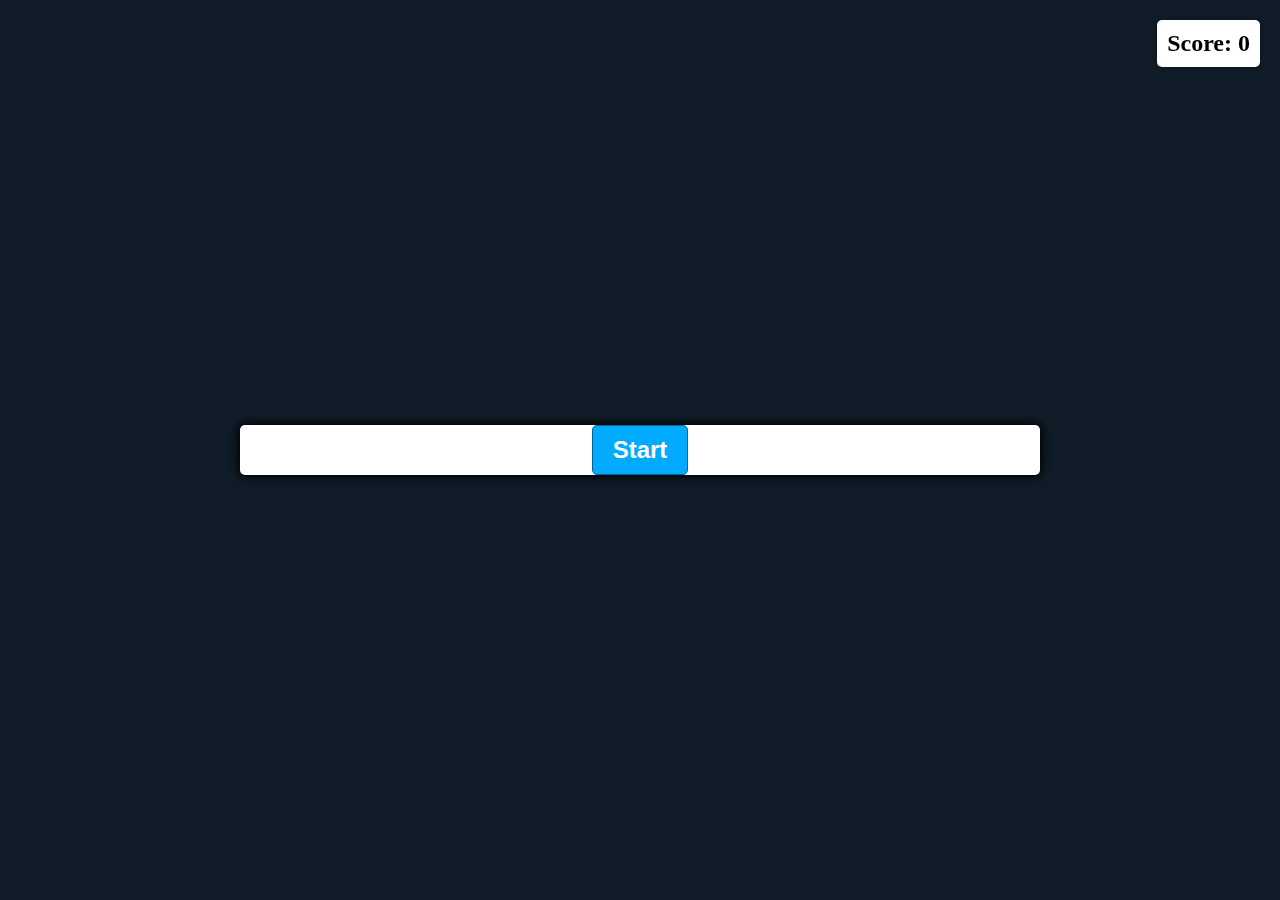
<file: index.html>
<!DOCTYPE html>
<html lang="en">
  <head>
    <meta charset="UTF-8" />
    <meta name="viewport" content="width=device-width, initial-scale=1.0" />
    <title>Quiz Game</title>
    <link rel="stylesheet" href="app.css" />
  </head>
  <body>
    <div class="container">
      <div id="question-container" class="hide">
        <div id="answer-buttons" class="btn-grid">
          <!-- Answer buttons will be dynamically added here -->
        </div>
      </div>
      <div class="controls">
        <button id="start-btn" class="start-btn btn">Start</button>
        <button id="next-btn" class="next-btn btn hide">Next</button>
      </div>
    </div>
    <div class="score">
      <span id="right-answers">Score: 0</span>
    </div>
    <script src="script.js"></script>
  </body>
</html>
</file>
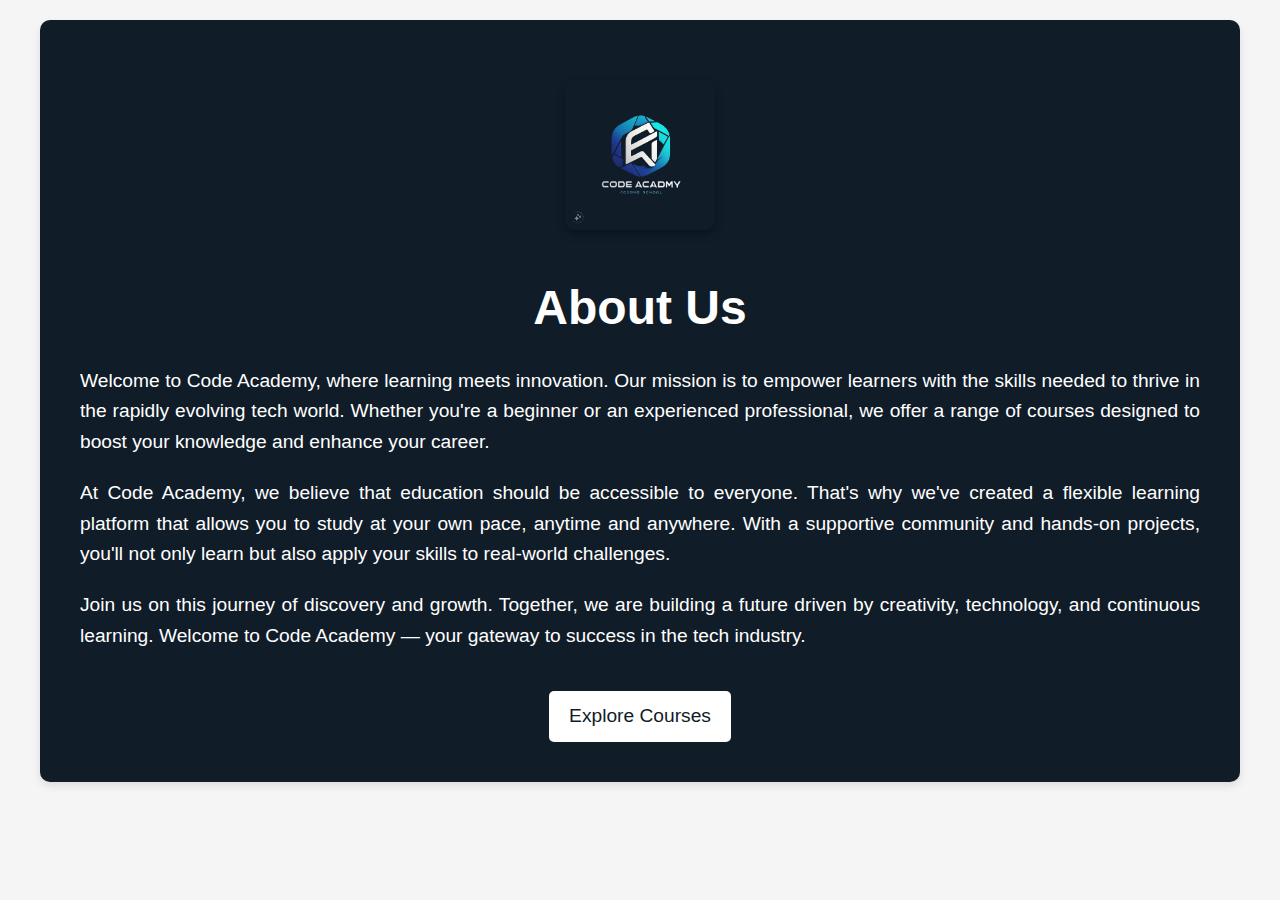
<file: about_us.html>
<!DOCTYPE html>
<html lang="en">
<head>
    <meta charset="UTF-8">
    <meta name="viewport" content="width=device-width, initial-scale=1.0">
    <title>About Us - Code Academy</title>
    <style>
        body {
            background-color: #f5f5f5;
            color: #fff;
            font-family: Arial, sans-serif;
            line-height: 1.6;
            margin: 0;
            padding: 0;
        }
        .container {
            max-width: 1200px;
            margin: 0 auto;
            padding: 20px;
        }
        h1 {
            text-align: center;
            font-size: 3em;
            margin-bottom: 10px;
            color: #fff;
        }
        p {
            font-size: 1.2em;
            text-align: justify;
            margin-bottom: 20px;
        }
        .content {
            background-color:  #101c28;
            padding: 40px;
            border-radius: 10px;
            box-shadow: 0 4px 8px rgba(0, 0, 0, 0.1);
            text-align: center;
        }
        .btn {
            display: inline-block;
            background-color: #ffffff;
            color:  #101c28;
            padding: 10px 20px;
            text-decoration: none;
            font-size: 1.2em;
            border-radius: 5px;
            margin-top: 20px;
            transition: background-color 0.3s ease;
        }
        .btn:hover {
            background-color: #4CAF50;
        }

        /* Logo container and flip animation */
        .logo-container {
            text-align: center;
            margin: 20px 0;
        }
        .logo {
            width: 150px;
            height: auto;
            animation: flip 3s infinite ease-in-out;
            box-shadow: 0 4px 8px rgba(0, 0, 0, 0.3);
            border-radius: 10px;
        }

        /* Flip animation */
        @keyframes flip {
            0% {
                transform: rotateY(0deg);
            }
            50% {
                transform: rotateY(180deg);
            }
            100% {
                transform: rotateY(360deg);
            }
        }
    </style>
</head>
<body>

    <div class="container">
        <div class="content">
            <div class="logo-container">
                <img src="CodeAcademy.png" alt="Code Academy Logo" class="logo">
            </div>

            <h1>About Us</h1>
            <p>Welcome to Code Academy, where learning meets innovation. Our mission is to empower learners with the skills needed to thrive in the rapidly evolving tech world. Whether you're a beginner or an experienced professional, we offer a range of courses designed to boost your knowledge and enhance your career.</p>

            <p>At Code Academy, we believe that education should be accessible to everyone. That's why we've created a flexible learning platform that allows you to study at your own pace, anytime and anywhere. With a supportive community and hands-on projects, you'll not only learn but also apply your skills to real-world challenges.</p>

            <p>Join us on this journey of discovery and growth. Together, we are building a future driven by creativity, technology, and continuous learning. Welcome to Code Academy — your gateway to success in the tech industry.</p>

            <!-- Explore Courses button -->
            <a href="courses.php" class="btn">Explore Courses</a>
        </div>
    </div>

</body>
</html>
</file>
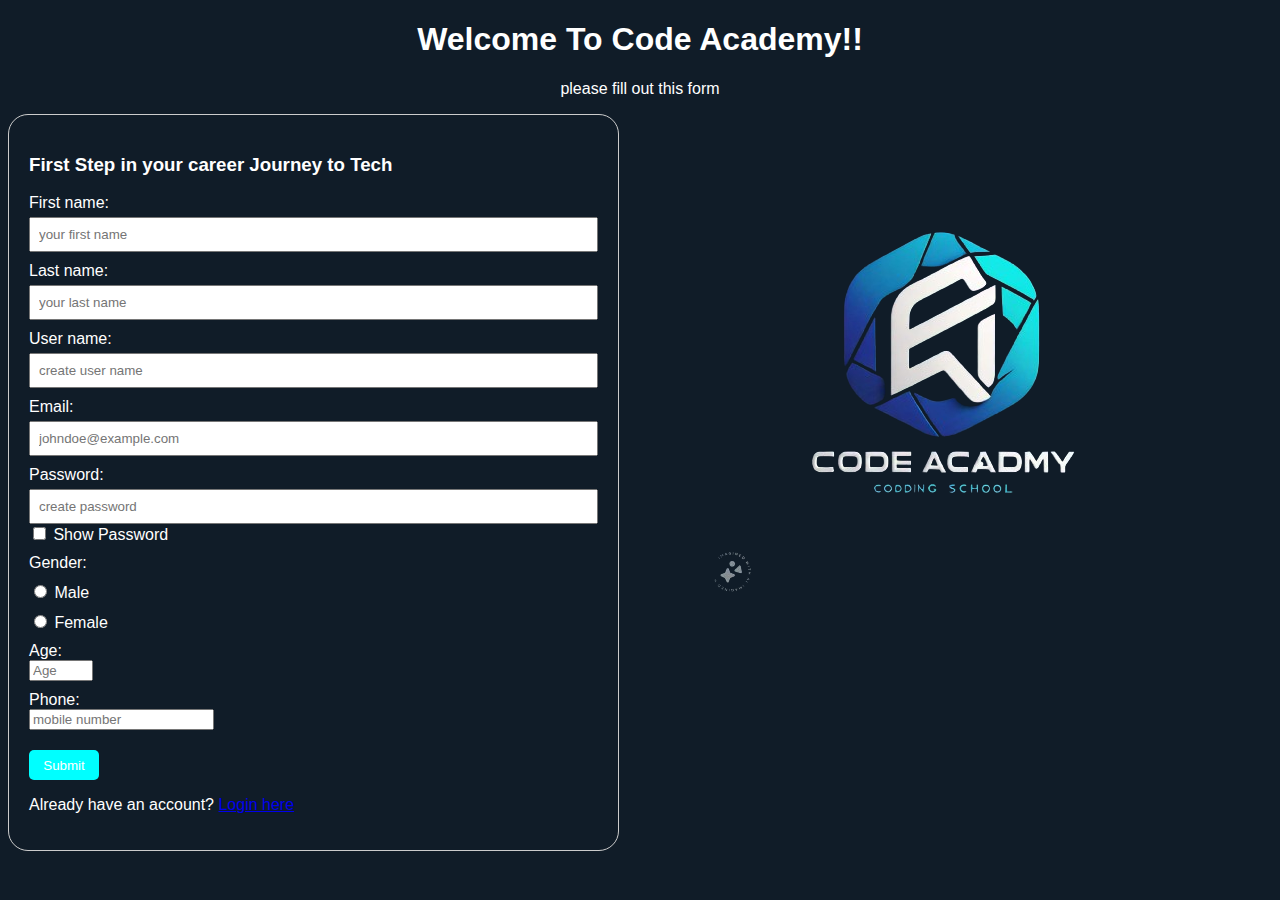
<file: codeacademy.html>
<!DOCTYPE html>
<html lang="en">
  <head>
    <meta charset="UTF-8" />
    <meta name="viewport" content="width=device-width, initial-scale=1.0" />
    <title>Code Academy</title>
    <link />
    <link rel="stylesheet" href="style.css">
  </head>
  <body>
    <h1>Welcome To Code Academy!!</h1>
    <p style="text-align: center">please fill out this form</p>

    <form action="process_form.php" method="post" id="registrationForm">
        <h3>First Step in your career Journey to Tech</h2>
      
      <label for="first-name"> First name:</label>
      <input
        type="text"
        id="firstname"
        name="firstname"
        placeholder="your first name"
        required
      />
      <label for="last-name"> Last name:</label>
      <input
        type="text"
        id="lastname"
        name="lastname"
        placeholder="your last name"
        required
      />
      <label for="user-name"> User name:</label>
      <input
        type="text"
        id="username"
        name="username"
        placeholder="create user name"
        required
      />
      <label for="email"> Email:</label>
      <input
        type="email"
        id="email"
        name="email"
        placeholder="johndoe@example.com"
        required
      />
      <label for="password">Password:</label>
      <input
        type="password"
        id="password"
        name="password"
        minlength="6"
        placeholder="create password"
        required
      />
      <input type="checkbox" onclick="togglePassword()"> Show Password
      <div class="gender">
        <label>Gender:</label>
        <label>
          <input type="radio" name="gender" value="male" required /> Male</label
        >
        <label>
          <input type="radio" name="gender" value="female" required />
          Female</label
        >
        <label for="age">Age:</label>
        <input type="number" id="age" name="age" min="18" max="100" placeholder="Age" required>

        <label for="phone">Phone:</label>
        <input type="tel" id="phone" name="phone" pattern="\d{3}-\d{3}-\d{4}" required placeholder="mobile number">
      </div>
      <input type="submit" value="Submit" />
      <p>
        Already have an account? <a href="login.html">Login here</a>
      </p>
    </form>

    <div class="image-container">
      <img src="CodeAcademy.png" alt="Logo Image" />
    </div>
    <script>
      function togglePassword() {
        var passwordField = document.getElementById("password");
        if (passwordField.type === "password") {
          passwordField.type ="text";
        } else {
          passwordField.type = "password";
        }
      }
    </script>
    <script>
      document.getElementById('registration-Form') .addEventListener('submit',function(event){
        if(!this.checkValidity()) {
          event.preventDefault();
          alert('Please use a valid email.');
        }
      });
    </script>
  </body>
  
</html>
</file>
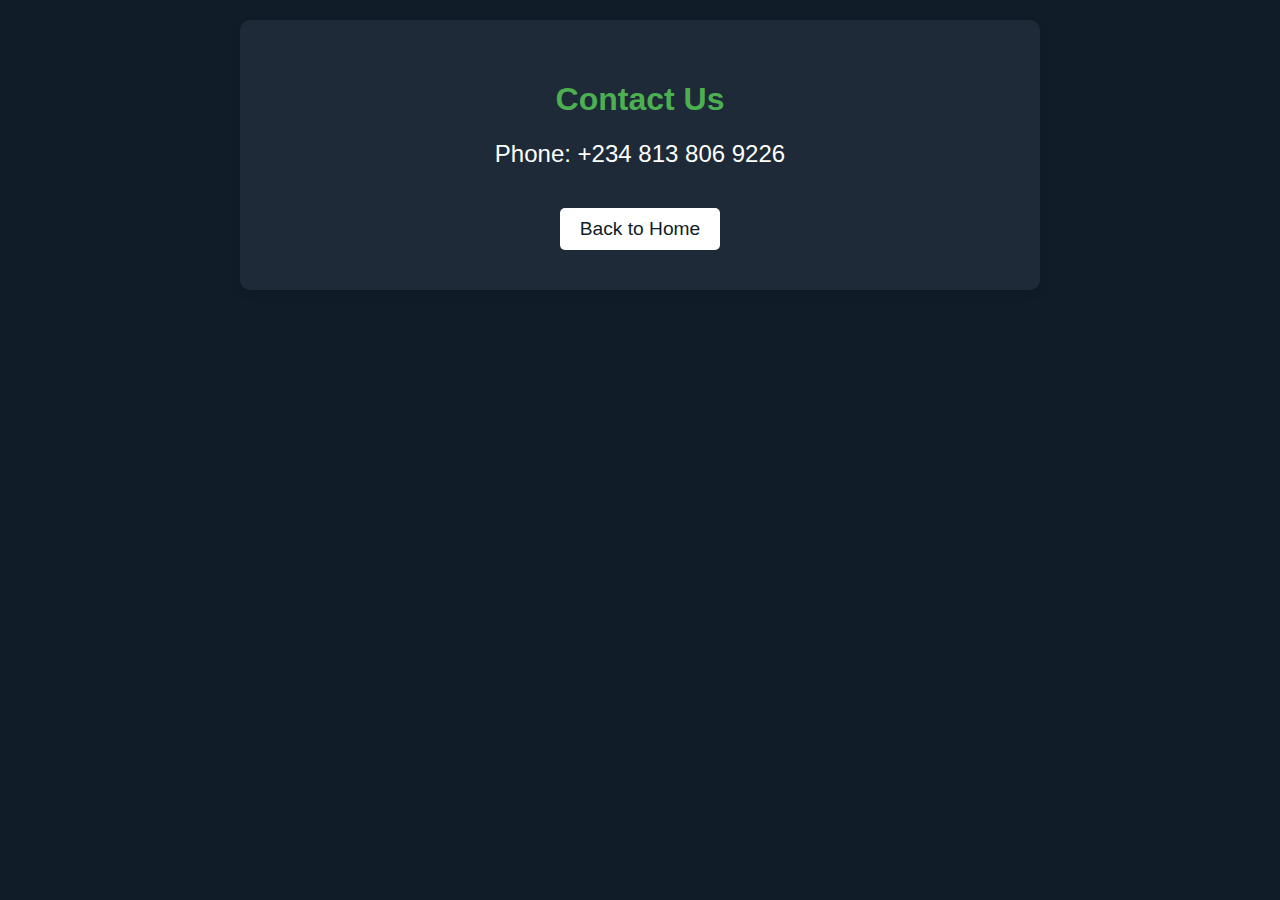
<file: contact_us.html>
<!DOCTYPE html>
<html lang="en">
<head>
    <meta charset="UTF-8">
    <meta name="viewport" content="width=device-width, initial-scale=1.0">
    <title>Contact Us - Code Academy</title>
    <style>
        body {
            background-color: #101c28;
            color: #ffffff;
            font-family: Arial, sans-serif;
            margin: 0;
            padding: 0;
        }
        .container {
            max-width: 800px;
            margin: 0 auto;
            padding: 20px;
        }
        .content {
            background-color: #1e2a38;
            padding: 40px;
            border-radius: 10px;
            box-shadow: 0 4px 8px rgba(0, 0, 0, 0.1);
            text-align: center;
        }
        h1 {
            color: #4CAF50;
        }
        .phone-number {
            font-size: 1.5em;
            margin: 20px 0;
        }
        .btn {
            display: inline-block;
            background-color: #ffffff;
            color: #101c28;
            padding: 10px 20px;
            text-decoration: none;
            font-size: 1.2em;
            border-radius: 5px;
            margin-top: 20px;
            transition: background-color 0.3s ease;
        }
        .btn:hover {
            background-color: #4CAF50;
            color: white;
        }
    </style>
</head>
<body>

    <div class="container">
        <div class="content">
            <h1>Contact Us</h1>
            <p class="phone-number">Phone: +234 813 806 9226</p>
            <a href="home.php" class="btn">Back to Home</a>
        </div>
    </div>

</body>
</html>
</file>
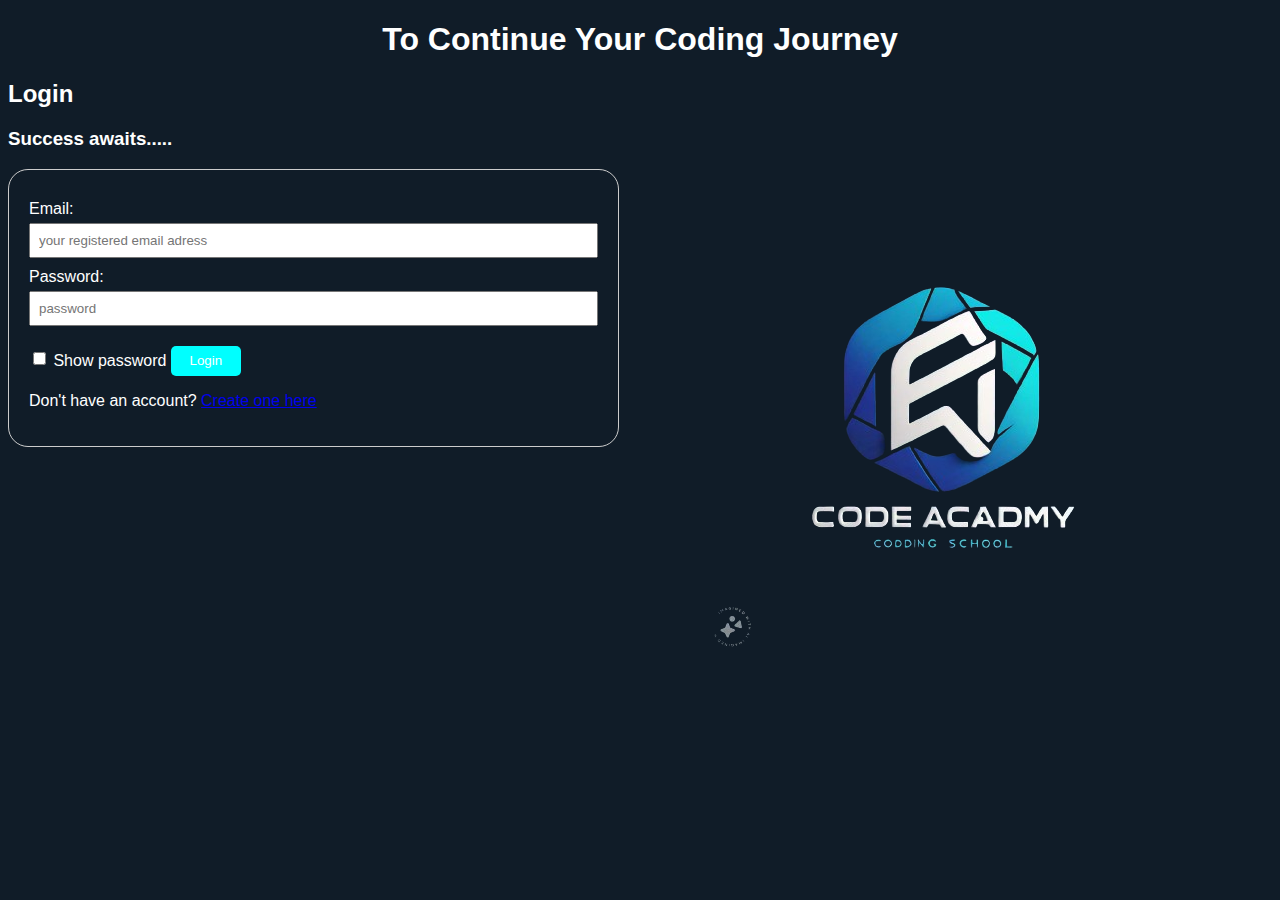
<file: login.html>
<!DOCTYPE html>
<html lang="en">
<head>
  <meta charset="UTF-8">
  <meta name="viewport" content="width=device-width, initial-scale=1.0">
  <title>Login</title>
  <link rel="stylesheet" href="style.css">
</head>
<body>
  
  <h1> To Continue Your Coding Journey</h1>
  
  <h2>Login</h2>
  <h3>Success awaits.....</h3>
  <form action="login_process.php" method="post">
    <label for="email">Email:</label>
    <input type="email" id="email" name="email" placeholder="your registered email adress" required>
    <label for="password">Password:</label>
    <input type="password" id="password" name="password" placeholder="password" required>
    <input type="checkbox" onclick="togglePassword()"> Show password
    <input type="submit" value="Login">
    <p>Don't have an account? <a href="codeacademy.html">Create one here</a> </p>
  </form>
  <div class="image-container">
    <img src="CodeAcademy.png" alt="Logo Image" />
  </div>
  <script>
    function togglePassword() {
      var passwordField = document.getElementById("password");
      if (passwordField.type === "password") {
        passwordField.type ="text";
      } else {
        passwordField.type = "password";
      }
    }
  </script>

</body>
</html>
</file>
<file: app.css>
:root {
  --hue-neutral: 200;
  --hue-wrong: 0;
  --hue-correct: 145;
}

body {
  --hue: var(--hue-neutral);
  padding: 0;
  margin: 0;
  display: flex;
  width: 100vw;
  height: 100vh;
  justify-content: center;
  align-items: center;
  background-color: #101c28;
}

body.correct {
  --hue: var(--hue-correct);
}

body.wrong {
  --hue: var(--hue-wrong);
}

.container {
  width: 800px;
  max-width: 80%;
  background-color: white;
  border-radius: 5px;
  box-shadow: 0 0 10px 2px;
}

.btn-grid {
  display: grid;
  grid-template-columns: repeat(2, auto);
  gap: 10px;
  margin: 20px 0;
}

.btn {
  --hue: var(--hue-neutral);
  border: 1px solid hsl(var(--hue), 100%, 30%);
  background-color: hsl(var(--hue), 100%, 50%);
  border-radius: 5px;
  padding: 5px 10px;
  color: white;
  cursor: pointer;
  outline: none;
  transition: background-color 0.3s, border-color 0.3s;
}

.btn:hover {
  border-color: black;
  border-width: 3px;
}

.start-btn,
.next-btn {
  font-size: 1.5rem;
  font-weight: bold;
  padding: 10px 20px;
  cursor: pointer;
}

.controls {
  display: flex;
  justify-content: center;
  align-items: center;
}

.hide {
  display: none;
}

.correct {
  background-color: hsl(var(--hue-correct), 100%, 60%);
  border-color: hsl(var(--hue-correct), 100%, 40%);
}

.wrong {
  background-color: hsl(var(--hue-wrong), 100%, 60%);
  border-color: hsl(var(--hue-wrong), 100%, 40%);
}

.score {
  position: fixed;
  top: 20px;
  right: 20px;
  font-size: 1.5rem;
  font-weight: bold;
  background: white;
  padding: 10px;
  border-radius: 5px;
  box-shadow: 0 0 10px rgba(0, 0, 0, 0.2);
  transition: transform 0.3s, opacity 0.3s;
}

.score.animate {
  transform: scale(1.2);
  opacity: 1;
}
</file>
<file: style.css>
body {
  background-color: #101c28;
  color: #ffffff;
  font-family: Arial, Helvetica, sans-serif;
}
h1 {
  text-align: center;
}
form {
  width: 45%;
  margin-right: 70px;
  border: 1px solid #ccc;
  padding: 20px;
  border-radius: 20px;
  float: left;
}
.image-container {
  float: left;
}
.image-containe img {
  width: 3000px;
  height: auto;
}
label {
  display: block;
  margin-top: 10px;
  
  
}
input[type="text"],
input[type="email"],
input[type="password"] {
  width: 100%;
  padding: 8px;
  margin-top: 5px;
  box-sizing: border-box;
}
.gender {
  margin-top: 10px;
}
input[type="submit"] {
  margin-top: 20px;
  background-color: aqua;
  color: white;
  border: navy;
  border-radius: 5px;
  cursor: pointer;
  width: 70px;
  height: 30px;
}
input[type="submit"]:hover {
  background-color: #45a049;
  width: 70px;
  height: 30px;
}
</file>
